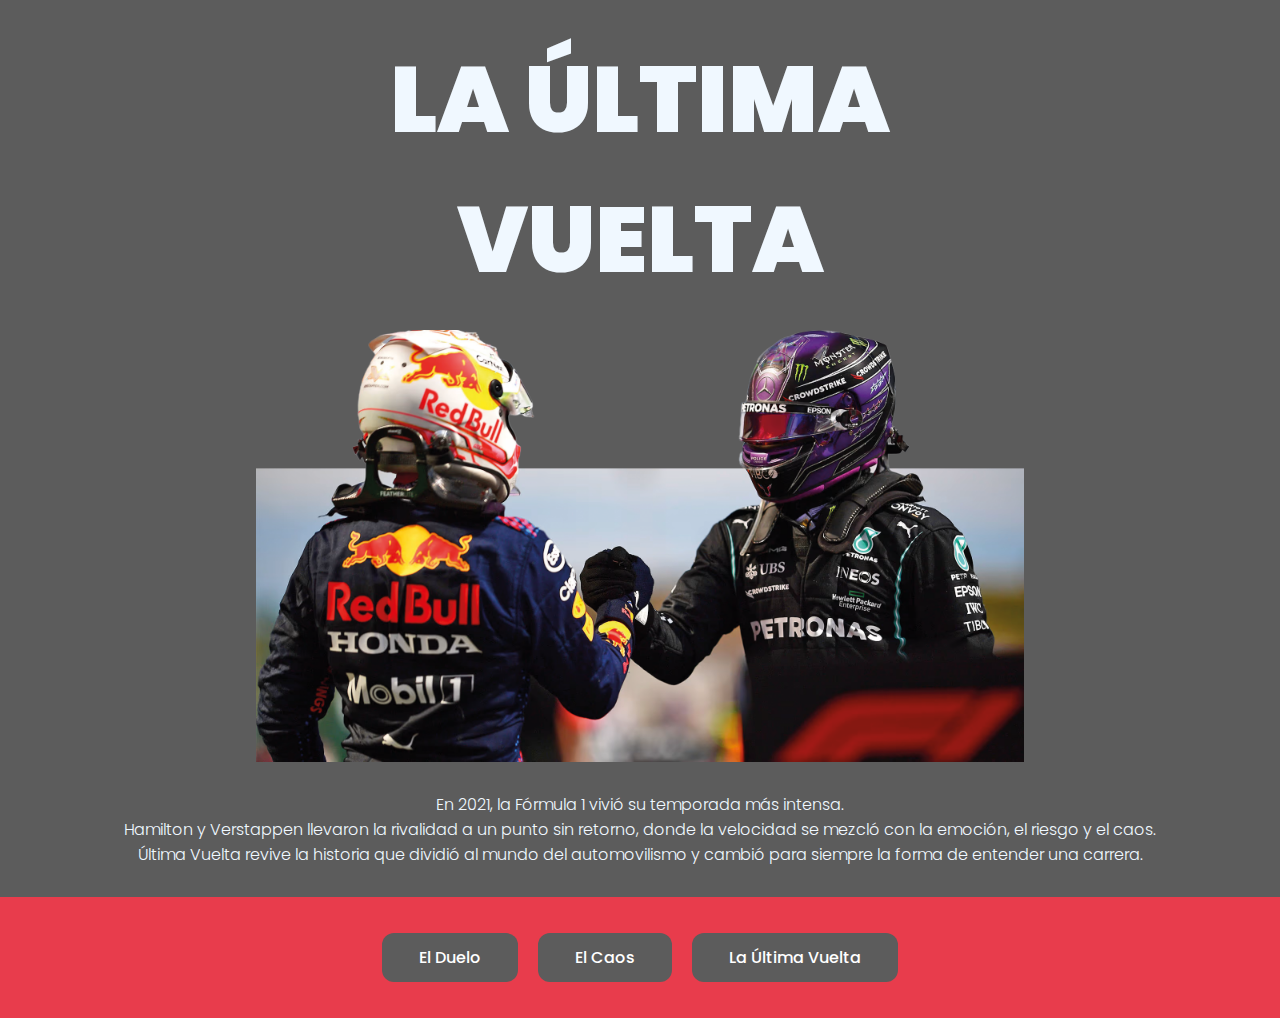
<file: index.html>
<!DOCTYPE html>
<html lang="es">
<link rel="preconnect" href="https://fonts.googleapis.com">
<link rel="preconnect" href="https://fonts.gstatic.com" crossorigin>
<link href="https://fonts.googleapis.com/css2?family=Momo+Trust+Display&family=Poppins:ital,wght@0,100;0,200;0,300;0,400;0,500;0,600;0,700;0,800;0,900;1,100;1,200;1,300;1,400;1,500;1,600;1,700;1,800;1,900&display=swap" rel="stylesheet">

<head>
    <meta charset="UTF-8">
    <meta name="viewport" content="width=device-width, initial-scale=1.0">
    <title>La Última Vuelta</title>

    <!-- LINK para enlazar los Estilos CSS -->
    <link rel="stylesheet" href="style.css">

</head>
<body id="home">

    <!-- Contenido del sitio web visible en el navegador -->
        <h1 id="index" style="margin-top: 30px;">LA ÚLTIMA</br>VUELTA </h1>
         <img id="portada" src="maxyv2.png" width="60%" alt="Max y Hamilton se saludan">
        <h3 style="margin-top: 30px; margin-bottom: 30px;">En 2021, la Fórmula 1 vivió su temporada más intensa.</br> Hamilton y Verstappen llevaron la rivalidad a un punto sin retorno, donde la velocidad se mezcló con la emoción, el riesgo y el caos.</br> Última Vuelta revive la historia que dividió al mundo del automovilismo y cambió para siempre la forma de entender una carrera.</h3>

        <nav>
            <a href="seccion1.html">El Duelo</a>
            <a href="seccion2.html">El Caos</a>
            <a href="seccion3.html">La Última Vuelta</a>          
        </nav>
    
</body>
</html>
</file>
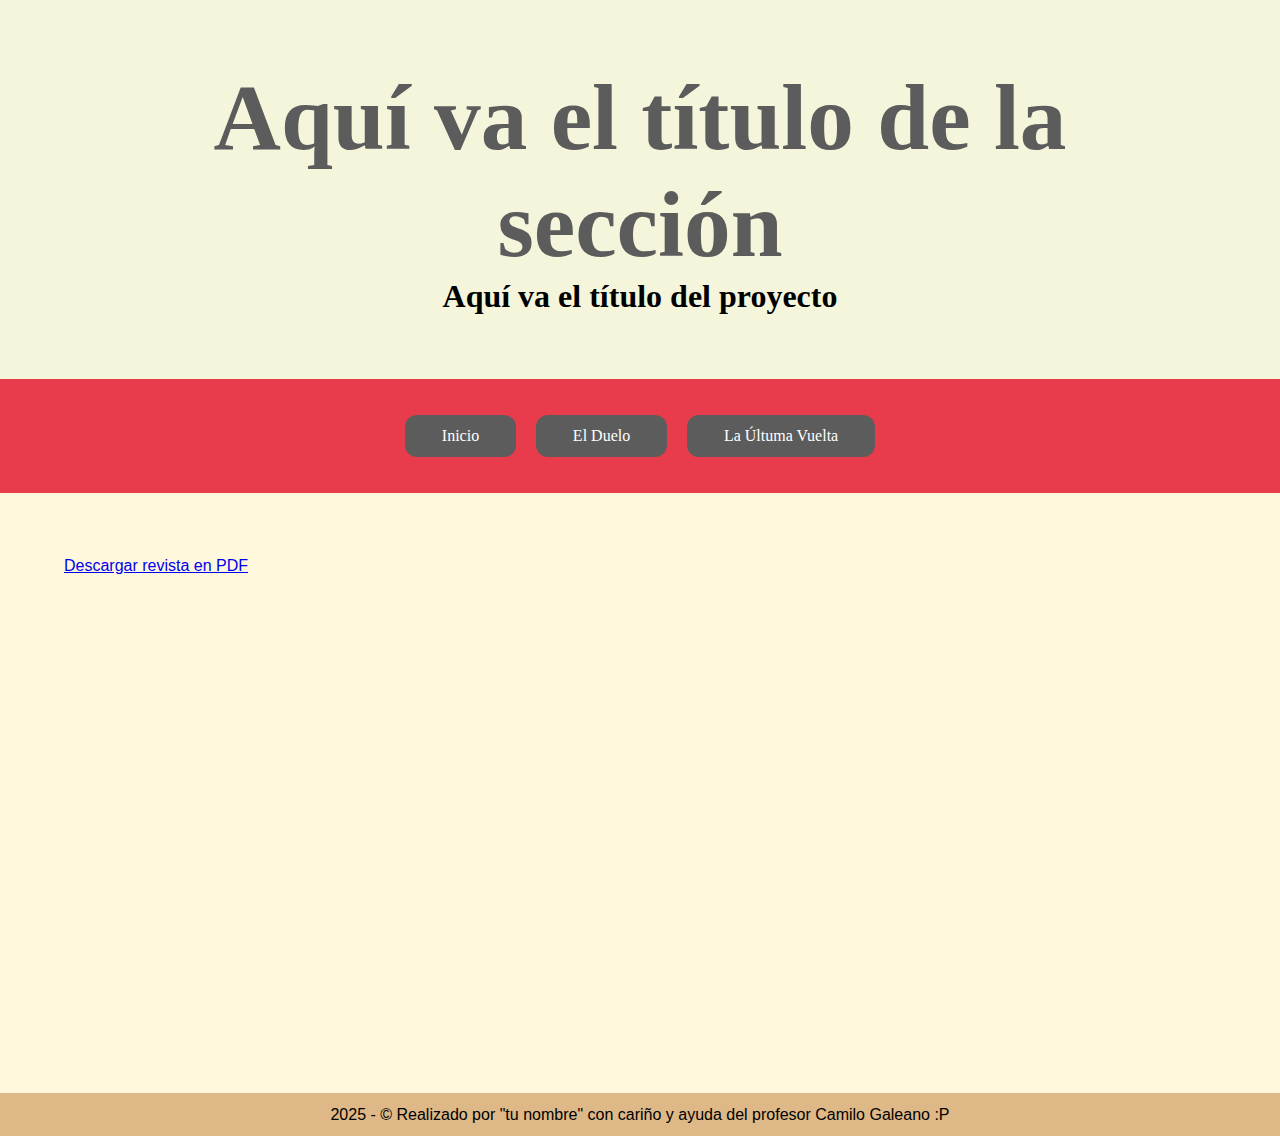
<file: seccion2.html>
<!DOCTYPE html>
<html lang="es">
<head>
    <meta charset="UTF-8">
    <meta name="viewport" content="width=device-width, initial-scale=1.0">
    <title>Aquí va el nombre de la sección</title>

        <!-- LINK para enlazar los Estilos CSS -->
        <link rel="stylesheet" href="style.css">

</head>
<body id="sec2">
    <main>

        <!-- En el encabezado (header) va el título del proyecto y el título de la sección -->
        <header>
            <h1>Aquí va el título de la sección</h1>
            <h2>Aquí va el título del proyecto</h2>
        </header>

        <!-- En la navegación (nav) van los botones de navegación entre las páginas (cada página es una sección) -->
        <nav>
            <a href="index.html">Inicio</a>
            <a href="seccion1.html">El Duelo</a>
            <a href="seccion3.html">La Últuma Vuelta</a>          
        </nav>

        <!-- En el centro (section) van los contenidos de la sección -->
        <section>
            <a href="libro.pdf">Descargar revista en PDF</a>
        </section>

        <!-- En el pie (footer) van los creditos-->
        <footer>
            <p>2025 - © Realizado por "tu nombre" con cariño y ayuda del profesor Camilo Galeano :P</p>
        </footer>
    </main>
</body>
</html>
</file>
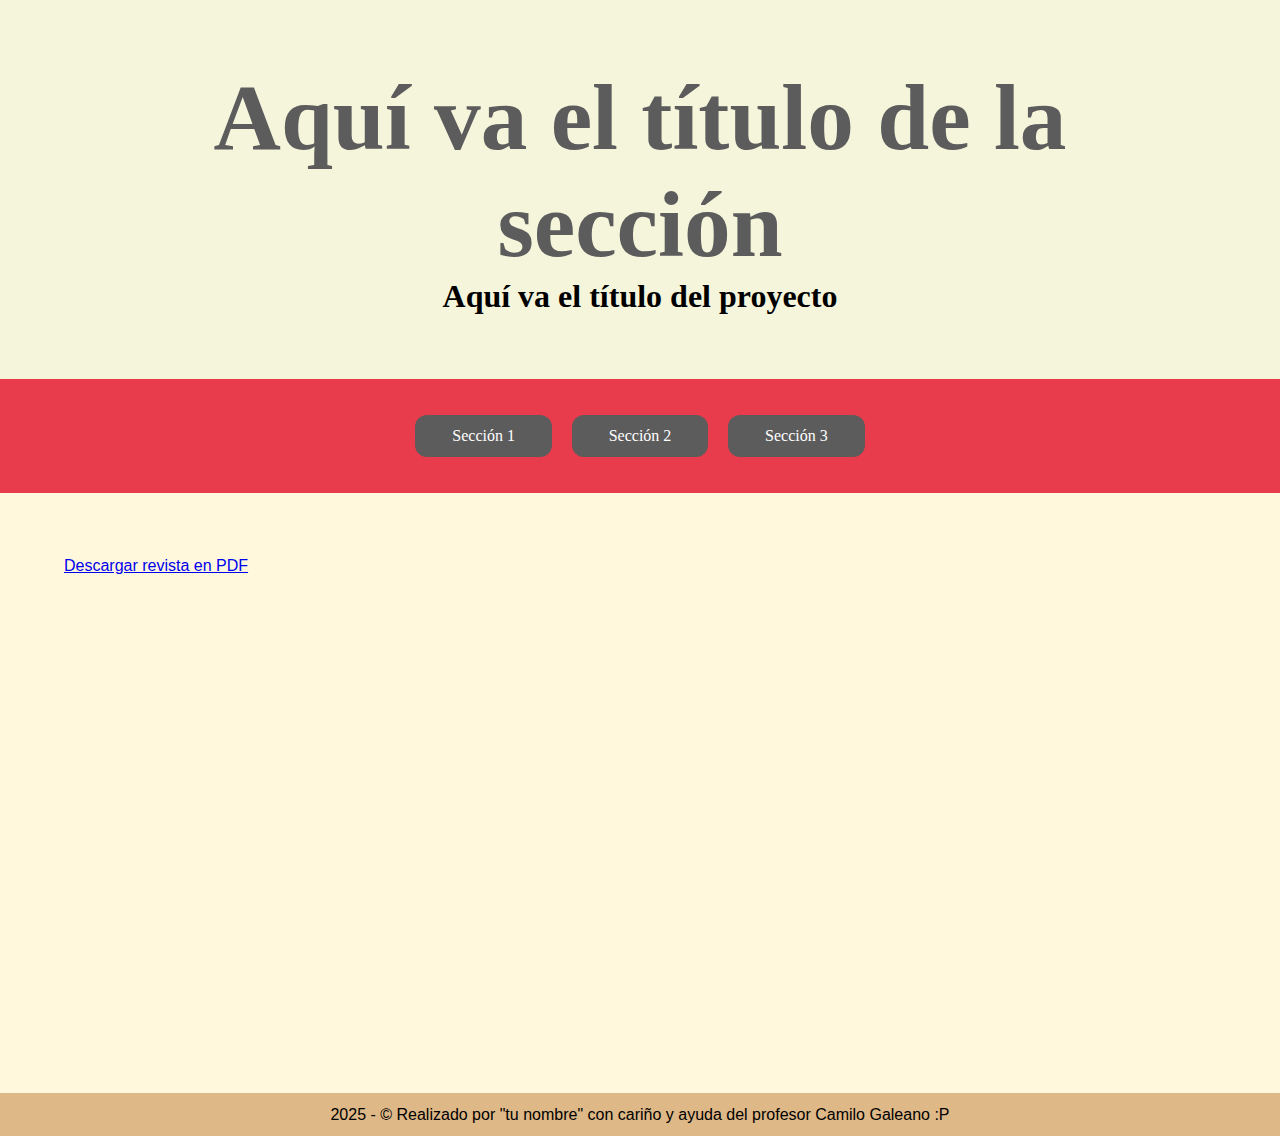
<file: seccion3.html>
<!DOCTYPE html>
<html lang="es">
<head>
    <meta charset="UTF-8">
    <meta name="viewport" content="width=device-width, initial-scale=1.0">
    <title>Aquí va el nombre de la sección</title>

        <!-- LINK para enlazar los Estilos CSS -->
        <link rel="stylesheet" href="style.css">

</head>
<body id="sec3">
    <main>

        <!-- En el encabezado (header) va el título del proyecto y el título de la sección -->
        <header>
            <h1>Aquí va el título de la sección</h1>
            <h2>Aquí va el título del proyecto</h2>
        </header>

        <!-- En la navegación (nav) van los botones de navegación entre las páginas (cada página es una sección) -->
        <nav>
            <a href="seccion1.html">Sección 1</a>
            <a href="seccion2.html">Sección 2</a>
            <a href="seccion3.html">Sección 3</a>          
        </nav>

        <!-- En el centro (section) van los contenidos de la sección -->
        <section>
            <a href="libro.pdf">Descargar revista en PDF</a>
        </section>

        <!-- En el pie (footer) van los creditos-->
        <footer>
            <p>2025 - © Realizado por "tu nombre" con cariño y ayuda del profesor Camilo Galeano :P</p>
        </footer>
    </main>
</body>
</html>
</file>
<file: style.css>
/* ------------------------------------- */
/* Reinicio de los estilos para borrar modificaciones del navegador */
/* ------------------------------------- */

*{
    margin: 0;
    padding: 0;
    box-sizing: border-box;
    font-size: 100%;
}


/* ------------------------------------- */
/* Estilos para el HOME */
/* ------------------------------------- */
body#home {
    background-color: #5C5C5C;
}
body#sec1{
    background-color: beige;
}
#portada{
    display: block;
    margin: 20px auto;
}
#duelo{
    display: block;
    margin: 5px auto;
    margin-bottom: 40px;
}
h1{
    font-family: Poppins;
    font-weight: 900;
    font-size: 70pt;
    text-align: center;
    color: #5C5C5C;
    /* margin-bottom: 1px; */

}
h1#index{
    font-family: Poppins;
    font-weight: 900;
    font-size: 70pt;
    text-align: center;
    color: aliceblue;
}


h2{
    font-family: Poppins;
    font-size: 24pt;
    text-align: center;
}
h3{
    font-family: Poppins;
    font-weight: 300;
    font-size: 12pt;
    text-align: center;
    color: aliceblue;
}
#parrafo{
    font-family: Poppins;
    max-width: 800px;      
    margin: 0 auto 40px auto; 
    text-align: center;    
    font-size: 18px;       
    color: #5C5C5C;   

}

nav{
    display: flex;
    align-items: center;
    justify-content: center;
}

nav a{
    font-family: Poppins;
    font-weight: 500;
    font-size: 12pt;
    padding: 1% 3%;
    text-decoration: none;
    color: white;
    background-color:#5C5C5C;
    margin: 10px;
    border-radius: 12px;
}

/* ------------------------------------- */
/* Estilos para las secciones */
/* ------------------------------------- */

main{
    display: grid;
    grid-template-columns: 1fr;
    grid-template-rows: auto;
}

header{
    background-color: beige;
    padding: 5%;
}

nav{
    background-color: #e83c4c;
    padding: 2%;

}

section{
    font-family: Arial, Helvetica, sans-serif;
    height: 600px; /* Esta propiedad se puede cambiar según el alto del contenido */ 
    background-color: cornsilk;
    padding: 5%;
}

footer{
    font-family: Arial, Helvetica, sans-serif;
    background-color: burlywood;
    padding: 1%;
    text-align: center;
}
</file>
